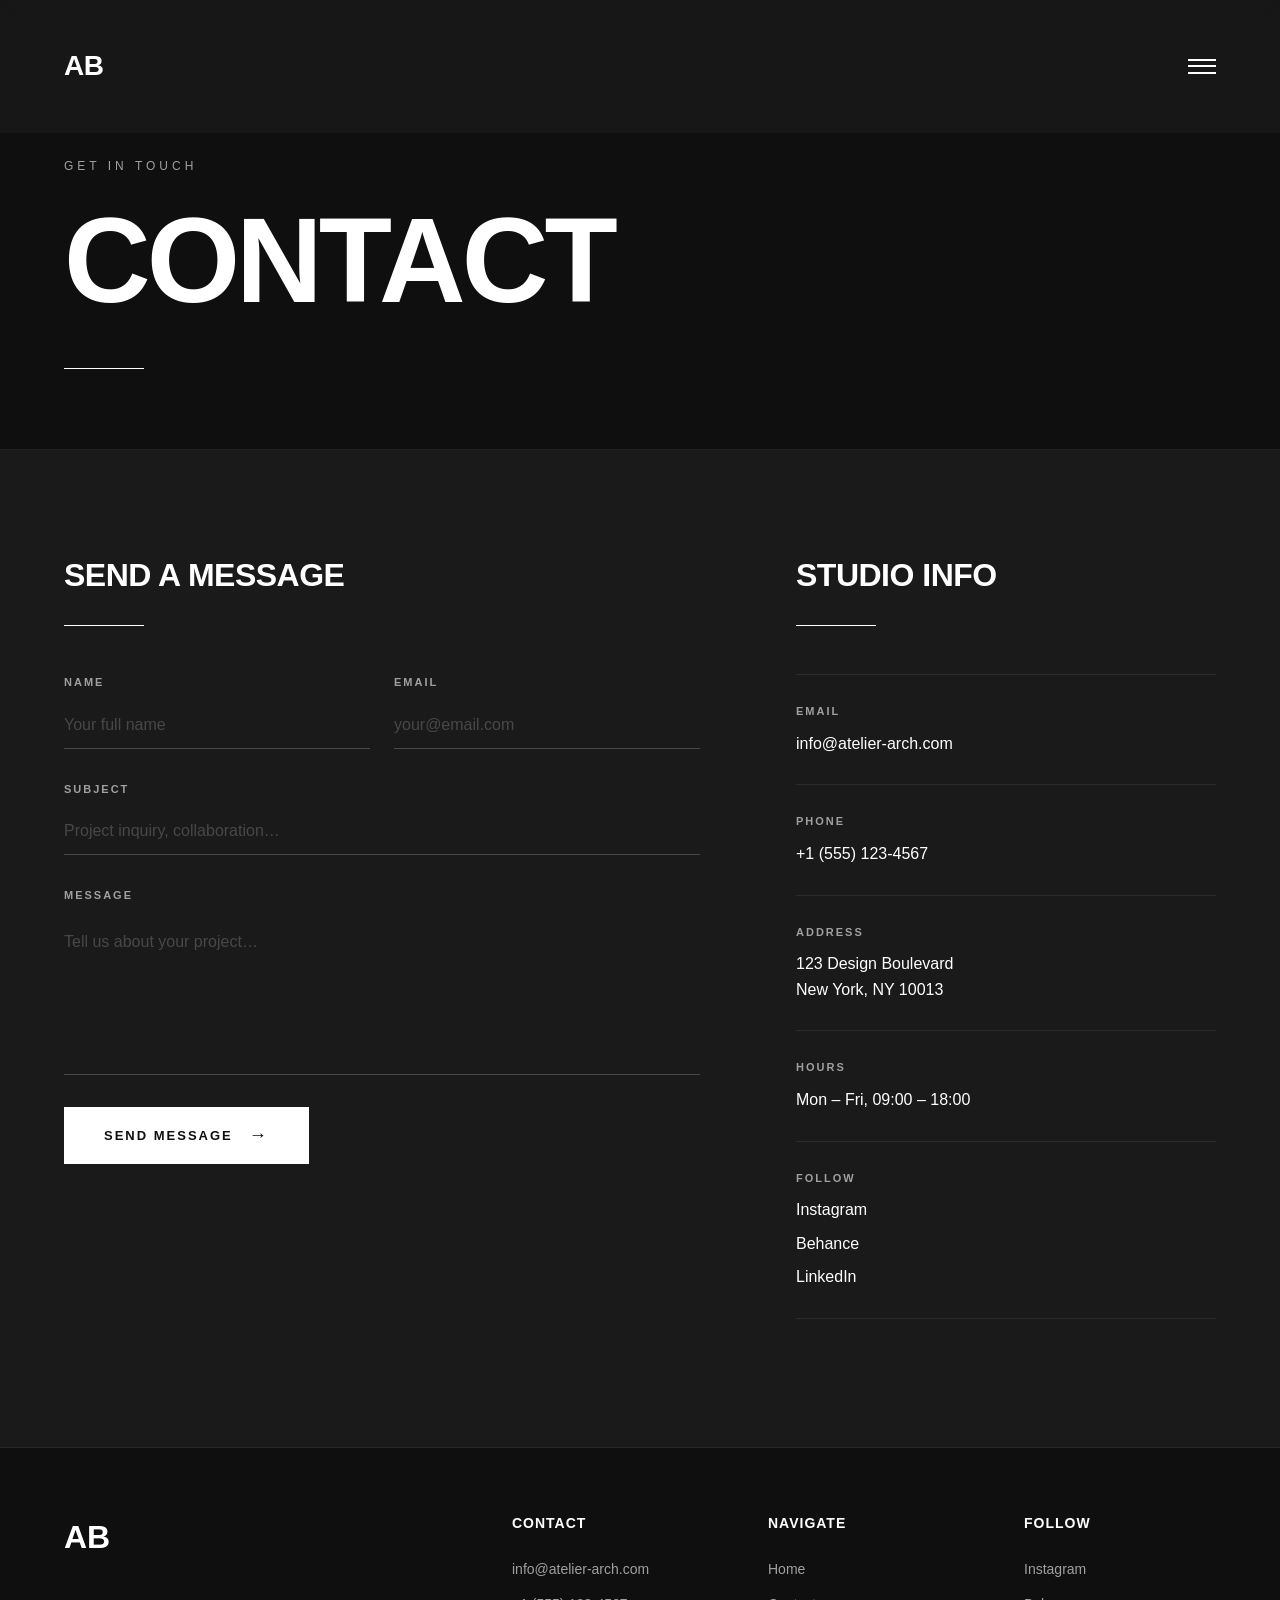
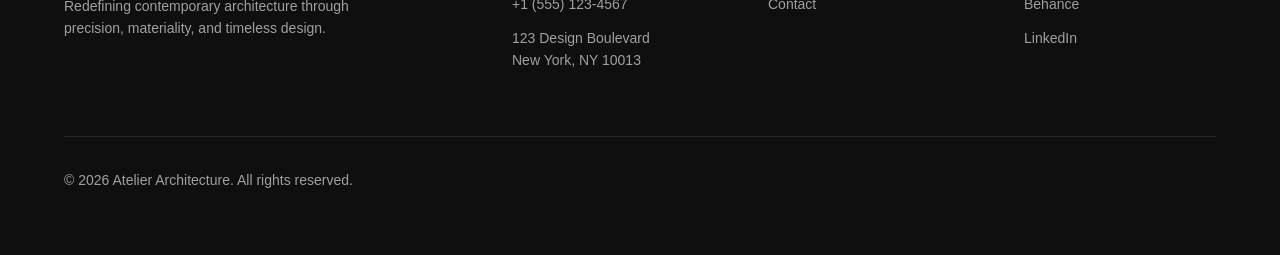
<file: contact.html>
<!DOCTYPE html>
<html lang="en">
<head>
    <meta charset="UTF-8">
    <meta name="viewport" content="width=device-width, initial-scale=1.0">
    <title>Contact — Atelier Architecture Studio</title>
    <link rel="stylesheet" href="styles.css">
    <link rel="stylesheet" href="contact.css">
</head>
<body>
    <!-- Navigation -->
    <nav class="nav">
        <div class="nav-container">
            <a href="index.html" class="logo" style="text-decoration:none;color:inherit;">AB</a>
            <button class="menu-btn" aria-label="Menu">
                <span></span>
                <span></span>
                <span></span>
            </button>
        </div>
    </nav>

    <!-- Nav Overlay -->
    <div class="nav-overlay" id="navOverlay">
        <nav class="overlay-nav">
            <a href="index.html" class="overlay-link">HOME</a>
            <a href="index.html#works" class="overlay-link">WORKS</a>
            <a href="index.html#about" class="overlay-link">ABOUT</a>
            <a href="contact.html" class="overlay-link">CONTACT</a>
        </nav>
    </div>

    <!-- Contact Hero -->
    <section class="contact-hero">
        <div class="contact-hero-inner">
            <div class="contact-hero-label">GET IN TOUCH</div>
            <h1 class="contact-hero-title">CONTACT</h1>
            <div class="contact-hero-line"></div>
        </div>
    </section>

    <!-- Contact Body -->
    <section class="contact-section">
        <div class="contact-container">

            <!-- Form -->
            <div class="contact-form-wrapper">
                <div class="form-header">
                    <h2 class="form-title">SEND A MESSAGE</h2>
                    <div class="title-divider"></div>
                </div>
                <form class="contact-form" id="contactForm">
                    <div class="form-row">
                        <div class="form-group">
                            <label class="form-label" for="name">NAME</label>
                            <input class="form-input" type="text" id="name" name="name" placeholder="Your full name" required>
                        </div>
                        <div class="form-group">
                            <label class="form-label" for="email">EMAIL</label>
                            <input class="form-input" type="email" id="email" name="email" placeholder="your@email.com" required>
                        </div>
                    </div>
                    <div class="form-group">
                        <label class="form-label" for="subject">SUBJECT</label>
                        <input class="form-input" type="text" id="subject" name="subject" placeholder="Project inquiry, collaboration…" required>
                    </div>
                    <div class="form-group">
                        <label class="form-label" for="message">MESSAGE</label>
                        <textarea class="form-input form-textarea" id="message" name="message" placeholder="Tell us about your project…" required></textarea>
                    </div>
                    <button class="form-submit" type="submit">
                        <span class="submit-text">SEND MESSAGE</span>
                        <span class="submit-arrow">→</span>
                    </button>
                    <div class="form-success" id="formSuccess">Message sent. We'll be in touch shortly.</div>
                </form>
            </div>

            <!-- Info -->
            <div class="contact-info">
                <div class="form-header">
                    <h2 class="form-title">STUDIO INFO</h2>
                    <div class="title-divider"></div>
                </div>
                <div class="info-blocks">
                    <div class="info-block">
                        <div class="info-label">EMAIL</div>
                        <a href="mailto:info@atelier-arch.com" class="info-value">info@atelier-arch.com</a>
                    </div>
                    <div class="info-block">
                        <div class="info-label">PHONE</div>
                        <a href="tel:+15551234567" class="info-value">+1 (555) 123-4567</a>
                    </div>
                    <div class="info-block">
                        <div class="info-label">ADDRESS</div>
                        <p class="info-value">123 Design Boulevard<br>New York, NY 10013</p>
                    </div>
                    <div class="info-block">
                        <div class="info-label">HOURS</div>
                        <p class="info-value">Mon – Fri, 09:00 – 18:00</p>
                    </div>
                    <div class="info-block">
                        <div class="info-label">FOLLOW</div>
                        <div class="info-social">
                            <a href="#" class="info-value">Instagram</a>
                            <a href="#" class="info-value">Behance</a>
                            <a href="#" class="info-value">LinkedIn</a>
                        </div>
                    </div>
                </div>
            </div>

        </div>
    </section>

    <!-- Footer -->
    <footer class="footer">
        <div class="footer-container">
            <div class="footer-content">
                <div class="footer-column">
                    <h3 class="footer-logo">AB</h3>
                    <p class="footer-tagline">Redefining contemporary architecture through precision, materiality, and timeless design.</p>
                </div>
                <div class="footer-column">
                    <h4 class="footer-heading">CONTACT</h4>
                    <div class="footer-links">
                        <p>info@atelier-arch.com</p>
                        <p>+1 (555) 123-4567</p>
                        <p>123 Design Boulevard<br>New York, NY 10013</p>
                    </div>
                </div>
                <div class="footer-column">
                    <h4 class="footer-heading">NAVIGATE</h4>
                    <div class="footer-links">
                        <a href="index.html" class="footer-link">Home</a>
                        <a href="contact.html" class="footer-link">Contact</a>
                    </div>
                </div>
                <div class="footer-column">
                    <h4 class="footer-heading">FOLLOW</h4>
                    <div class="footer-links">
                        <a href="#" class="footer-link">Instagram</a>
                        <a href="#" class="footer-link">Behance</a>
                        <a href="#" class="footer-link">LinkedIn</a>
                    </div>
                </div>
            </div>
            <div class="footer-bottom">
                <p class="copyright">&copy; 2026 Atelier Architecture. All rights reserved.</p>
            </div>
        </div>
    </footer>

    <script src="script.js"></script>
    <script>
        const form = document.getElementById('contactForm');
        const success = document.getElementById('formSuccess');
        form.addEventListener('submit', function(e) {
            e.preventDefault();
            success.classList.add('visible');
            form.reset();
            setTimeout(() => success.classList.remove('visible'), 5000);
        });
    </script>
</body>
</html>
</file>
<file: styles.css>
* {
    margin: 0;
    padding: 0;
    box-sizing: border-box;
}

:root {
    --dark-bg: #1a1a1a;
    --darker-bg: #0f0f0f;
    --light-text: #ffffff;
    --gray-text: #a0a0a0;
    --accent: #ffffff;
}

body {
    font-family: -apple-system, BlinkMacSystemFont, 'Segoe UI', 'Helvetica Neue', Arial, sans-serif;
    background-color: var(--dark-bg);
    color: var(--light-text);
    line-height: 1.6;
    overflow-x: hidden;
}

/* Navigation */
.nav {
    position: fixed;
    top: 0;
    left: 0;
    right: 0;
    z-index: 1000;
    padding: 44px 0;
    background: rgba(26, 26, 26, 0.8);
    backdrop-filter: blur(10px);
}

.nav-container {
    max-width: 1920px;
    margin: 0 auto;
    padding: 0 64px;
    display: flex;
    justify-content: space-between;
    align-items: center;
}

.logo {
    font-size: 28px;
    font-weight: 700;
    letter-spacing: -0.5px;
}

.menu-btn {
    width: 28px;
    height: 28px;
    background: none;
    border: none;
    cursor: pointer;
    display: flex;
    flex-direction: column;
    justify-content: space-around;
    padding: 4px 0;
}

.menu-btn span {
    width: 100%;
    height: 2px;
    background: var(--light-text);
    display: block;
    transition: all 0.3s ease;
}

/* Nav Overlay */
.nav-overlay {
    position: fixed;
    top: 0;
    left: 0;
    width: 100%;
    height: 100%;
    background: var(--darker-bg);
    z-index: 999;
    display: flex;
    align-items: center;
    justify-content: center;
    opacity: 0;
    pointer-events: none;
    transition: opacity 0.4s ease;
}

.nav-overlay.open {
    opacity: 1;
    pointer-events: all;
}

.overlay-nav {
    display: flex;
    flex-direction: column;
    align-items: center;
    gap: 20px;
}

.overlay-link {
    font-size: 24px;
    font-weight: 600;
    letter-spacing: 0.15em;
    text-transform: uppercase;
    color: var(--light-text);
    text-decoration: none;
    opacity: 0;
    transform: translateY(20px);
    transition: opacity 0.4s ease, transform 0.4s ease, color 0.3s ease;
}

.overlay-link:hover {
    color: var(--gray-text);
}

.nav-overlay.open .overlay-link {
    opacity: 1;
    transform: translateY(0);
}

.nav-overlay.open .overlay-link:nth-child(1) { transition-delay: 0.1s; }
.nav-overlay.open .overlay-link:nth-child(2) { transition-delay: 0.15s; }
.nav-overlay.open .overlay-link:nth-child(3) { transition-delay: 0.2s; }
.nav-overlay.open .overlay-link:nth-child(4) { transition-delay: 0.25s; }
.nav-overlay.open .overlay-link:nth-child(5) { transition-delay: 0.3s; }

.menu-btn.active span:nth-child(1) {
    transform: translateY(8px) rotate(45deg);
}
.menu-btn.active span:nth-child(2) {
    opacity: 0;
}
.menu-btn.active span:nth-child(3) {
    transform: translateY(-8px) rotate(-45deg);
}

/* Hero Section */
.hero {
    position: relative;
    height: 100vh;
    display: flex;
    align-items: center;
    overflow: hidden;
}

.hero-videos {
    position: absolute;
    top: 0;
    left: 0;
    width: 100%;
    height: 100%;
    z-index: 0;
}

.hero-background {
    position: absolute;
    top: 0;
    left: 0;
    width: 100vw;
    height: 100vh;
    object-fit: cover;
    pointer-events: none;
    opacity: 0;
    transition: opacity 1.5s ease-in-out;
}

.hero-background.active {
    opacity: 1;
}

.hero-gradient {
    position: absolute;
    top: 0;
    left: 0;
    width: 100%;
    height: 100%;
    background: linear-gradient(to right, rgba(0, 0, 0, 0.85) 0%, rgba(0, 0, 0, 0.3) 100%);
    z-index: 1;
}

.hero-content {
    position: relative;
    z-index: 2;
    max-width: 1920px;
    margin: 0 auto;
    padding: 0 64px;
    width: 100%;
}

.hero-title {
    font-size: 96px;
    font-weight: 700;
    line-height: 1.1;
    letter-spacing: -2px;
    margin-bottom: 32px;
    text-transform: uppercase;
}

.hero-subtitle {
    font-size: 20px;
    line-height: 1.6;
    max-width: 576px;
    color: #d0d0d0;
    font-weight: 300;
}

.scroll-indicator {
    position: absolute;
    bottom: 80px;
    left: 50%;
    transform: translateX(-50%);
    display: flex;
    flex-direction: column;
    align-items: center;
    z-index: 2;
}

.scroll-line {
    width: 1px;
    height: 64px;
    background: var(--light-text);
    margin-bottom: 8px;
}

.scroll-text {
    font-size: 12px;
    letter-spacing: 2px;
    font-weight: 500;
}

/* About Section */
.about-section {
    padding: 128px 0;
    background: var(--dark-bg);
}

.about-container {
    max-width: 1920px;
    margin: 0 auto;
    padding: 0 64px;
    display: grid;
    grid-template-columns: 1fr 1fr;
    gap: 64px;
    align-items: center;
}

.about-image {
    width: 100%;
    height: 1080px;
    position: relative;
    overflow: hidden;
    border: 1px solid rgba(255, 255, 255, 0.1);
}

.image-placeholder {
    width: 100%;
    height: 100%;
    background: url('about_1.jpg') center/cover;
    position: relative;
}

.image-placeholder::after {
    content: '';
    position: absolute;
    top: 0;
    left: 0;
    width: 100%;
    height: 100%;
    background: linear-gradient(to top, rgba(0, 0, 0, 0.6) 0%, transparent 50%);
}

.about-content {
    display: flex;
    flex-direction: column;
    gap: 32px;
}

.section-header {
    display: flex;
    flex-direction: column;
    gap: 24px;
}

.section-title {
    font-size: 60px;
    font-weight: 700;
    letter-spacing: -1px;
}

.title-divider {
    width: 80px;
    height: 1px;
    background: var(--light-text);
}

.about-text {
    display: flex;
    flex-direction: column;
    gap: 24px;
}

.about-description {
    font-size: 18px;
    line-height: 1.6;
    color: #d0d0d0;
}

.about-details {
    font-size: 16px;
    line-height: 1.8;
    color: var(--gray-text);
}

.stats {
    display: grid;
    grid-template-columns: repeat(3, 1fr);
    gap: 32px;
    padding-top: 32px;
    border-top: 1px solid rgba(255, 255, 255, 0.1);
}

.stat-item {
    display: flex;
    flex-direction: column;
    gap: 8px;
}

.stat-number {
    font-size: 40px;
    font-weight: 700;
}

.stat-label {
    font-size: 14px;
    letter-spacing: 1px;
    color: var(--gray-text);
}

.about-extended {
    width: 100%;
    margin: 128px 0 0 0;
    padding: 0;
    position: relative;
}

.extended-content {
    position: relative;
    background: #ffffff;
    padding: 0;
    display: flex;
    flex-direction: column;
    align-items: center;
    overflow: hidden;
    min-height: 600px;
}

.blueprint-overlay {
    position: absolute;
    top: 0;
    left: 0;
    width: 100%;
    height: 100%;
    background: transparent;
    z-index: 0;
}

.extended-text-wrapper {
    position: relative;
    z-index: 1;
    max-width: 1254px;
    text-align: center;
    padding: 100px 80px 60px;
}

.extended-text {
    font-size: 24px;
    line-height: 1.65;
    color: #1a1a1a;
}

.text-highlight {
    color: #000000;
    font-weight: 600;
}

.company-badge {
    position: relative;
    z-index: 1;
    font-size: 12px;
    font-weight: 700;
    letter-spacing: 3px;
    color: #000000;
    padding-bottom: 80px;
}

/* Works Section */
.works-section {
    padding: 128px 0;
    background: var(--darker-bg);
}

.works-container {
    max-width: 1920px;
    margin: 0 auto;
    padding: 0 64px;
}

.works-header {
    margin-bottom: 92px;
}

.works-header .section-title {
    font-size: 60px;
    margin-bottom: 24px;
}

.works-subtitle {
    font-size: 18px;
    line-height: 1.6;
    color: var(--gray-text);
    max-width: 672px;
}

.works-grid {
    display: grid;
    grid-template-columns: repeat(2, 1fr);
    gap: 24px;
}

.work-item {
    position: relative;
    height: 663px;
    overflow: hidden;
    border: 1px solid rgba(255, 255, 255, 0.1);
    cursor: pointer;
    transition: transform 0.3s ease;
}

.work-item:hover {
    transform: translateY(-8px);
}

.work-item:hover .work-overlay {
    background: linear-gradient(to top, rgba(0, 0, 0, 0.9) 0%, rgba(0, 0, 0, 0.4) 60%, transparent 100%);
}

.work-image {
    width: 100%;
    height: 100%;
    background-size: cover;
    background-position: center;
    transition: transform 0.5s ease;
}

.work-item:hover .work-image {
    transform: scale(1.05);
}

.work-image-1 {
    background-image: url('https://images.unsplash.com/photo-1600596542815-ffad4c1539a9?w=900&q=80');
}

.work-image-2 {
    background-image: url('https://images.unsplash.com/photo-1600585154340-be6161a56a0c?w=900&q=80');
}

.work-image-3 {
    background-image: url('https://images.unsplash.com/photo-1486718448742-163732cd1544?w=900&q=80');
}

.work-image-4 {
    background-image: url('https://images.unsplash.com/photo-1613490493576-7fde63acd811?w=900&q=80');
}

.work-image-5 {
    background-image: url('https://images.unsplash.com/photo-1600566753190-17f0baa2a6c3?w=900&q=80');
}

.work-image-6 {
    background-image: url('https://images.unsplash.com/photo-1600607687644-c7171b42498b?w=900&q=80');
}

.work-overlay {
    position: absolute;
    top: 0;
    left: 0;
    width: 100%;
    height: 100%;
    background: linear-gradient(to top, rgba(0, 0, 0, 0.8) 0%, rgba(0, 0, 0, 0.3) 60%, transparent 100%);
    transition: background 0.3s ease;
}

.work-info {
    position: absolute;
    bottom: 0;
    left: 0;
    right: 0;
    padding: 24px;
    z-index: 2;
}

.work-title {
    font-size: 28px;
    font-weight: 600;
    margin-bottom: 8px;
    letter-spacing: -0.5px;
}

.work-meta {
    display: flex;
    align-items: center;
    gap: 12px;
    font-size: 14px;
    color: var(--gray-text);
}

.dot {
    width: 4px;
    height: 4px;
    background: var(--gray-text);
    border-radius: 50%;
}

/* Footer */
.footer {
    background: var(--darker-bg);
    padding: 64px 0;
    border-top: 1px solid rgba(255, 255, 255, 0.1);
}

.footer-container {
    max-width: 1920px;
    margin: 0 auto;
    padding: 0 64px;
}

.footer-content {
    display: grid;
    grid-template-columns: 2fr 1fr 1fr 1fr;
    gap: 64px;
    margin-bottom: 64px;
}

.footer-column {
    display: flex;
    flex-direction: column;
    gap: 16px;
}

.footer-logo {
    font-size: 32px;
    font-weight: 700;
    margin-bottom: 16px;
}

.footer-tagline {
    font-size: 14px;
    line-height: 1.6;
    color: var(--gray-text);
    max-width: 320px;
}

.footer-heading {
    font-size: 14px;
    font-weight: 600;
    letter-spacing: 1px;
    margin-bottom: 8px;
}

.footer-links {
    display: flex;
    flex-direction: column;
    gap: 12px;
    font-size: 14px;
    color: var(--gray-text);
}

.footer-link {
    color: var(--gray-text);
    text-decoration: none;
    transition: color 0.3s ease;
}

.footer-link:hover {
    color: var(--light-text);
}

.footer-bottom {
    padding-top: 32px;
    border-top: 1px solid rgba(255, 255, 255, 0.1);
}

.copyright {
    font-size: 14px;
    color: var(--gray-text);
}

/* Responsive Design */
@media (max-width: 1024px) {
    .hero-title {
        font-size: 64px;
    }

    .about-container {
        grid-template-columns: 1fr;
    }

    .about-image {
        height: 600px;
    }

    .works-grid {
        grid-template-columns: 1fr;
    }

    .footer-content {
        grid-template-columns: 1fr 1fr;
        gap: 48px;
    }
}

@media (max-width: 768px) {
    .nav-container,
    .hero-content,
    .about-container,
    .about-extended,
    .works-container,
    .footer-container {
        padding: 0 32px;
    }

    .hero-title {
        font-size: 48px;
    }

    .hero-subtitle {
        font-size: 16px;
    }

    .section-title {
        font-size: 40px;
    }

    .stats {
        grid-template-columns: 1fr;
        gap: 24px;
    }

    .work-item {
        height: 500px;
    }

    .company-badge {
        font-size: 10px;
        padding-bottom: 60px;
    }

    .extended-text-wrapper {
        padding: 80px 32px 40px;
    }

    .extended-text {
        font-size: 18px;
    }
}

@media (max-width: 480px) {
    .hero-title {
        font-size: 36px;
    }

    .section-title {
        font-size: 32px;
    }

    .work-item {
        height: 400px;
    }
}
</file>
<file: contact.css>
/* Contact Hero */
.contact-hero {
    min-height: 50vh;
    display: flex;
    align-items: flex-end;
    background: var(--darker-bg);
    padding: 0 64px 80px;
    border-bottom: 1px solid rgba(255, 255, 255, 0.08);
}

.contact-hero-inner {
    max-width: 1920px;
    width: 100%;
    margin: 0 auto;
}

.contact-hero-label {
    font-size: 12px;
    letter-spacing: 4px;
    color: var(--gray-text);
    margin-bottom: 24px;
    padding-top: 140px;
}

.contact-hero-title {
    font-size: 120px;
    font-weight: 700;
    letter-spacing: -4px;
    line-height: 1;
    margin-bottom: 48px;
}

.contact-hero-line {
    width: 80px;
    height: 1px;
    background: var(--light-text);
}

/* Contact Section */
.contact-section {
    padding: 100px 0 128px;
    background: var(--dark-bg);
}

.contact-container {
    max-width: 1920px;
    margin: 0 auto;
    padding: 0 64px;
    display: grid;
    grid-template-columns: 1fr 420px;
    gap: 96px;
    align-items: start;
}

/* Form */
.contact-form-wrapper {
    display: flex;
    flex-direction: column;
    gap: 48px;
}

.form-header {
    display: flex;
    flex-direction: column;
    gap: 24px;
}

.form-title {
    font-size: 32px;
    font-weight: 700;
    letter-spacing: -0.5px;
}

.contact-form {
    display: flex;
    flex-direction: column;
    gap: 32px;
}

.form-row {
    display: grid;
    grid-template-columns: 1fr 1fr;
    gap: 24px;
}

.form-group {
    display: flex;
    flex-direction: column;
    gap: 10px;
}

.form-label {
    font-size: 11px;
    letter-spacing: 2px;
    color: var(--gray-text);
    font-weight: 600;
}

.form-input {
    background: transparent;
    border: none;
    border-bottom: 1px solid rgba(255, 255, 255, 0.2);
    padding: 14px 0;
    color: var(--light-text);
    font-size: 16px;
    font-family: inherit;
    outline: none;
    transition: border-color 0.3s ease;
    border-radius: 0;
    width: 100%;
}

.form-input::placeholder {
    color: rgba(255, 255, 255, 0.2);
}

.form-input:focus {
    border-bottom-color: var(--light-text);
}

.form-textarea {
    resize: none;
    min-height: 160px;
    line-height: 1.6;
}

.form-submit {
    display: inline-flex;
    align-items: center;
    gap: 16px;
    background: var(--light-text);
    color: var(--darker-bg);
    border: none;
    padding: 18px 40px;
    font-size: 13px;
    font-weight: 700;
    letter-spacing: 2px;
    cursor: pointer;
    transition: background 0.3s ease, color 0.3s ease;
    font-family: inherit;
    align-self: flex-start;
}

.form-submit:hover {
    background: var(--gray-text);
}

.submit-arrow {
    font-size: 18px;
    transition: transform 0.3s ease;
}

.form-submit:hover .submit-arrow {
    transform: translateX(4px);
}

.form-success {
    font-size: 14px;
    color: var(--gray-text);
    letter-spacing: 1px;
    opacity: 0;
    transition: opacity 0.4s ease;
    pointer-events: none;
}

.form-success.visible {
    opacity: 1;
}

/* Info */
.contact-info {
    display: flex;
    flex-direction: column;
    gap: 48px;
    position: sticky;
    top: 140px;
}

.info-blocks {
    display: flex;
    flex-direction: column;
    gap: 0;
}

.info-block {
    display: flex;
    flex-direction: column;
    gap: 10px;
    padding: 28px 0;
    border-bottom: 1px solid rgba(255, 255, 255, 0.08);
}

.info-block:first-child {
    border-top: 1px solid rgba(255, 255, 255, 0.08);
}

.info-label {
    font-size: 11px;
    letter-spacing: 2px;
    color: var(--gray-text);
    font-weight: 600;
}

.info-value {
    font-size: 16px;
    color: var(--light-text);
    text-decoration: none;
    line-height: 1.6;
    transition: color 0.3s ease;
}

a.info-value:hover {
    color: var(--gray-text);
}

.info-social {
    display: flex;
    flex-direction: column;
    gap: 8px;
}

/* Responsive */
@media (max-width: 1024px) {
    .contact-container {
        grid-template-columns: 1fr;
        gap: 64px;
    }

    .contact-info {
        position: static;
    }

    .contact-hero-title {
        font-size: 80px;
        letter-spacing: -2px;
    }
}

@media (max-width: 768px) {
    .contact-hero {
        padding: 0 32px 64px;
    }

    .contact-hero-title {
        font-size: 56px;
        letter-spacing: -1px;
    }

    .contact-container {
        padding: 0 32px;
    }

    .form-row {
        grid-template-columns: 1fr;
    }
}

@media (max-width: 480px) {
    .contact-hero-title {
        font-size: 40px;
    }
}
</file>
